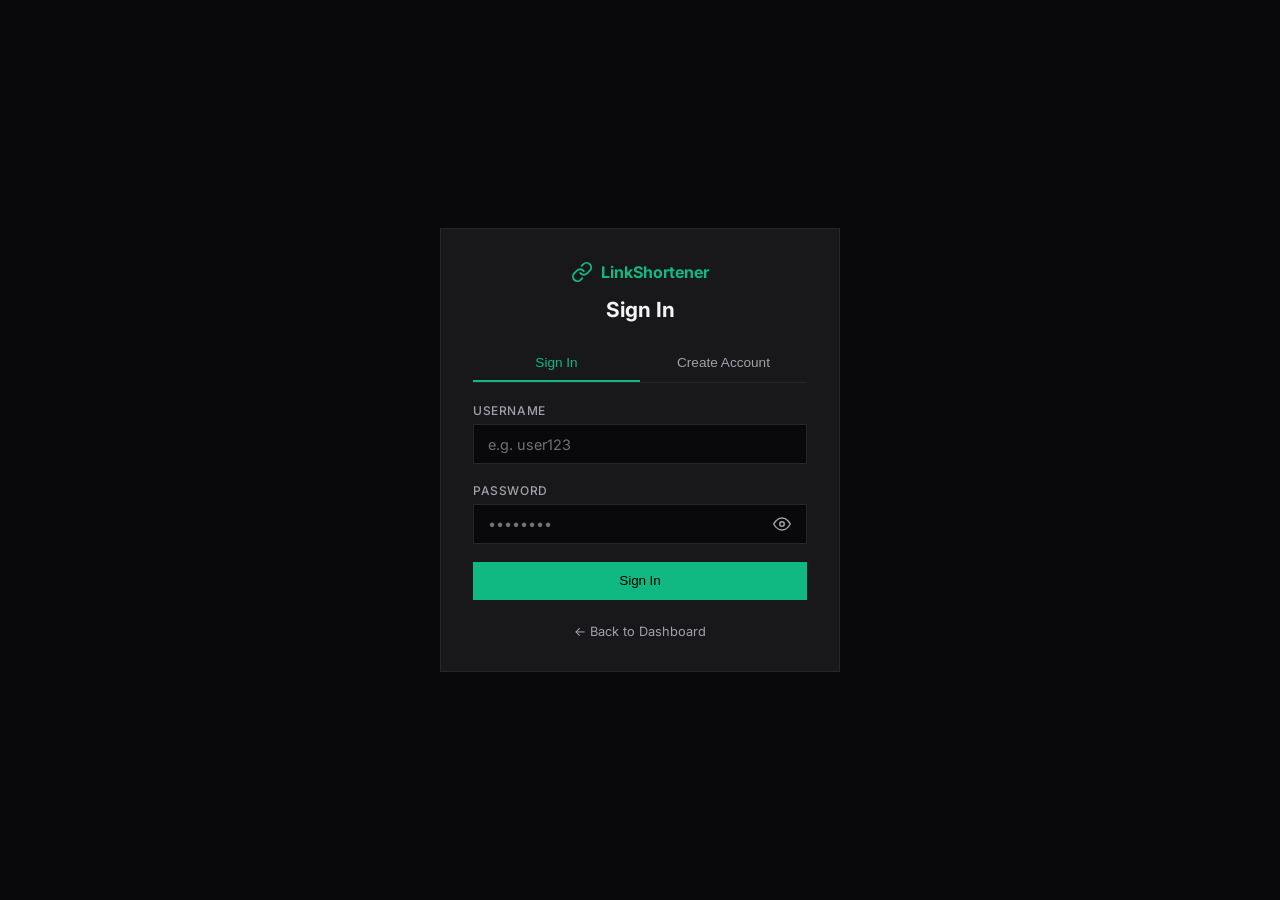
<file: static/login.html>
<!DOCTYPE html>
<html lang="en">
<head>
    <meta charset="UTF-8">
    <meta name="viewport" content="width=device-width, initial-scale=1.0">
    <title>Authentication - LinkShortener</title>
    <link rel="preconnect" href="https://fonts.googleapis.com">
    <link rel="preconnect" href="https://fonts.gstatic.com" crossorigin>
    <link href="https://fonts.googleapis.com/css2?family=JetBrains+Mono:wght@400;600&family=Inter:wght@400;500;600;700&display=swap" rel="stylesheet">
    <link rel="icon" href="data:image/svg+xml,<svg xmlns=%22http://www.w3.org/2000/svg%22 viewBox=%220 0 100 100%22><text y=%22.9em%22 font-size=%2290%22>🔗</text></svg>">
    <link rel="stylesheet" href="style.css">

</head>
<body class="auth-page">
    <div class="auth-container">
        <div class="auth-header">
            <a href="/" class="brand-link">
                <svg xmlns="http://www.w3.org/2000/svg" width="22" height="22" viewBox="0 0 24 24" fill="none" stroke="currentColor" stroke-width="2" stroke-linecap="round" stroke-linejoin="round"><path d="M10 13a5 5 0 0 0 7.54.54l3-3a5 5 0 0 0-7.07-7.07l-1.72 1.71"></path><path d="M14 11a5 5 0 0 0-7.54-.54l-3 3a5 5 0 0 0 7.07 7.07l1.71-1.71"></path></svg>
                <span>LinkShortener</span>
            </a>
            <h1 id="authTitle">Sign In</h1>
        </div>

        <div class="auth-toggle-group">
            <button type="button" id="showLoginBtn" class="auth-toggle-btn active">Sign In</button>
            <button type="button" id="showRegBtn" class="auth-toggle-btn">Create Account</button>
        </div>

        <form id="loginForm" class="auth-form-card">
            <div class="form-group">
                <label for="loginUsername">Username</label>
                <input type="text" id="loginUsername" placeholder="e.g. user123" required autocomplete="username">
            </div>
            <div class="form-group">
                <label for="loginPassword">Password</label>
                <div class="password-wrapper">
                    <input type="password" id="loginPassword" placeholder="••••••••" required autocomplete="current-password">
                    <button type="button" class="toggle-password-btn" data-target="loginPassword" aria-label="Toggle password visibility">
                        <svg class="eye-icon" xmlns="http://www.w3.org/2000/svg" width="18" height="18" viewBox="0 0 24 24" fill="none" stroke="currentColor" stroke-width="2" stroke-linecap="round" stroke-linejoin="round"><path d="M1 12s4-8 11-8 11 8 11 8-4 8-11 8-11-8-11-8z"></path><circle cx="12" cy="12" r="3"></circle></svg>
                    </button>
                </div>
            </div>
            <button type="submit" class="btn primary-btn full-width">Sign In</button>
        </form>

        <form id="registerForm" class="auth-form-card hidden">
            <div class="form-group">
                <label for="regEmail">Email Address</label>
                <input type="email" id="regEmail" placeholder="name@example.com" required autocomplete="email">
            </div>

            <div class="form-group">
                <label for="regUsername">Username</label>
                <input type="text" id="regUsername" placeholder="3-50 characters" required autocomplete="username">
            </div>

            <div class="form-group">
                <label for="regPassword">Password</label>
                <div class="password-wrapper">
                    <input type="password" id="regPassword" placeholder="At least 8 characters" required autocomplete="new-password">
                    <button type="button" class="toggle-password-btn" data-target="regPassword" aria-label="Toggle password visibility">
                        <svg class="eye-icon" xmlns="http://www.w3.org/2000/svg" width="18" height="18" viewBox="0 0 24 24" fill="none" stroke="currentColor" stroke-width="2" stroke-linecap="round" stroke-linejoin="round"><path d="M1 12s4-8 11-8 11 8 11 8-4 8-11 8-11-8-11-8z"></path><circle cx="12" cy="12" r="3"></circle></svg>
                    </button>
                </div>
            </div>
            <button type="submit" class="btn primary-btn full-width">Create Account</button>
        </form>

        <div id="authAlert" class="alert hidden"></div>
        <a href="/" class="back-link">← Back to Dashboard</a>
    </div>

    <script src="login.js"></script>
</body>
</html>
</file>
<file: static/style.css>
:root {
    --bg: #09090b;
    --surface: #18181b;
    --border: #27272a;
    --accent: #10b981;
    --accent-hover: #059669;
    --text: #f4f4f5;
    --text-muted: #a1a1aa;
    --danger: #ef4444;
    --danger-hover: #dc2626;
    --radius: 0px;
    --font-mono: 'JetBrains Mono', monospace, ui-monospace;
    --font-sans: 'Inter', system-ui, -apple-system, sans-serif;
}

* {
    box-sizing: border-box;
    margin: 0;
    padding: 0;
}

body {
    font-family: var(--font-sans);
    background-color: var(--bg);
    color: var(--text);
    min-height: 100vh;
    display: flex;
    justify-content: center;
}

.app-container {
    width: 100%;
    max-width: 960px;
    padding: clamp(1.25rem, 4vw, 2.5rem) clamp(0.75rem, 3vw, 1.5rem);
}

.app-header {
    display: flex;
    flex-wrap: wrap;
    justify-content: space-between;
    align-items: center;
    gap: 1rem;
    margin-bottom: clamp(1.5rem, 4vw, 2.5rem);
    padding-bottom: 1.25rem;
    border-bottom: 1px solid var(--border);
}

.header-brand {
    display: flex;
    align-items: center;
    gap: 0.75rem;
    color: var(--accent);
}

.header-brand h1 {
    font-size: clamp(1.15rem, 3vw, 1.35rem);
    font-weight: 700;
    color: var(--text);
    letter-spacing: -0.02em;
}

.header-auth {
    display: flex;
    flex-wrap: wrap;
    align-items: center;
    gap: 0.75rem;
}

.user-welcome {
    font-size: 0.85rem;
    color: var(--text-muted);
}

.user-welcome strong {
    color: var(--accent);
}

.card {
    background-color: var(--surface);
    border: 1px solid var(--border);
    border-radius: var(--radius);
    padding: clamp(1.25rem, 3.5vw, 1.75rem);
    margin-bottom: clamp(1.25rem, 3.5vw, 1.75rem);
    width: 100%;
}

.card-title {
    font-size: clamp(1.1rem, 2.5vw, 1.2rem);
    font-weight: 600;
    margin-bottom: 0.4rem;
    letter-spacing: -0.01em;
}

.card-subtitle {
    font-size: 0.85rem;
    color: var(--text-muted);
    margin-bottom: 1.25rem;
}

.form-group {
    display: flex;
    flex-direction: column;
    gap: 0.4rem;
    margin-bottom: 1.15rem;
}

.form-group label {
    font-size: 0.75rem;
    font-weight: 500;
    color: var(--text-muted);
    text-transform: uppercase;
    letter-spacing: 0.05em;
}

.form-group input {
    width: 100%;
    background-color: #09090b;
    border: 1px solid var(--border);
    border-radius: var(--radius);
    padding: 0.65rem 0.9rem;
    color: var(--text);
    font-family: var(--font-sans);
    font-size: 0.9rem;
    outline: none;
    transition: border-color 0.15s;
}

.form-group input::placeholder {
    color: #71717a;
}

.form-group input:focus {
    border: 1px solid #10b981;
}

.password-wrapper {
    position: relative;
    display: flex;
    align-items: center;
    width: 100%;
}

.password-wrapper input {
    padding-right: 2.75rem;
}

.toggle-password-btn {
    position: absolute;
    right: 0.75rem;
    background: none;
    border: none;
    color: var(--text-muted);
    cursor: pointer;
    display: flex;
    align-items: center;
    justify-content: center;
    padding: 0.25rem;
}

.toggle-password-btn:hover {
    color: var(--accent);
}

.form-row {
    display: grid;
    grid-template-columns: repeat(auto-fit, minmax(min(100%, 200px), 1fr));
    gap: 1rem;
}

.btn {
    display: inline-flex;
    align-items: center;
    justify-content: center;
    gap: 0.5rem;
    padding: 0.65rem 1.15rem;
    border-radius: var(--radius);
    font-size: 0.85rem;
    font-weight: 500;
    letter-spacing: -0.01em;
    cursor: pointer;
    border: 1px solid transparent;
    text-decoration: none;
    transition: background-color 0.15s, border-color 0.15s;
    white-space: nowrap;
}

.primary-btn {
    background-color: var(--accent);
    color: #000000;
}

.primary-btn:hover {
    background-color: var(--accent-hover);
}

.secondary-btn {
    background-color: var(--bg);
    border-color: var(--border);
    color: var(--text);
}

.secondary-btn:hover {
    border-color: var(--text-muted);
}

.danger-btn {
    background-color: var(--danger);
    color: #ffffff;
}

.danger-btn:hover {
    background-color: var(--danger-hover);
}

.table-btn {
    padding: 0.35rem 0.65rem;
    font-size: 0.75rem;
}

.full-width {
    width: 100%;
}

.result-box, .search-row {
    display: flex;
    flex-wrap: wrap;
    gap: 0.75rem;
    align-items: center;
}

.result-box {
    margin-top: 1rem;
}

.result-box input, .search-row input {
    flex: 1 1 200px;
    min-width: 0;
    background-color: #09090b;
    border: 1px solid var(--border);
    border-radius: var(--radius);
    padding: 0.65rem 0.9rem;
    font-size: 0.9rem;
    outline: none;
    transition: border-color 0.15s;
}

.result-box input {
    color: #10b981;
    font-family: var(--font-mono);
    font-weight: 600;
}

.search-row input {
    color: var(--text);
}

.search-row input::placeholder {
    color: #71717a;
}

.search-row input:focus {
    border: 1px solid #10b981;
}

.qr-container {
    margin-top: 1.5rem;
    display: flex;
    justify-content: center;
    align-items: center;
    padding: clamp(1rem, 3vw, 1.5rem);
    background-color: #09090b;
    border: 1px solid var(--border);
    border-radius: var(--radius);
}

.qr-container #qrCanvas {
    background-color: #ffffff;
    padding: 0.85rem;
    display: inline-flex;
    justify-content: center;
    align-items: center;
    border-radius: var(--radius);
}

.qr-container img {
    display: block;
    max-width: 160px;
    width: 100%;
    height: auto;
}

.table-wrapper {
    width: 100%;
    overflow-x: auto;
    -webkit-overflow-scrolling: touch;
}

.links-table {
    width: 100%;
    border-collapse: collapse;
    margin-top: 1rem;
    text-align: left;
    min-width: 500px;
}

.links-table th, .links-table td {
    padding: 0.75rem 0.85rem;
    border-bottom: 1px solid var(--border);
    font-size: 0.85rem;
}

.links-table th {
    color: var(--text-muted);
    font-weight: 500;
    text-transform: uppercase;
    font-size: 0.75rem;
    letter-spacing: 0.05em;
}

.links-table a {
    color: var(--accent);
    text-decoration: none;
    font-family: var(--font-mono);
}

.links-table a:hover {
    text-decoration: underline;
}

.truncate {
    max-width: clamp(120px, 25vw, 300px);
    white-space: nowrap;
    overflow: hidden;
    text-overflow: ellipsis;
}

.metrics-grid {
    display: grid;
    grid-template-columns: repeat(auto-fit, minmax(min(100%, 150px), 1fr));
    gap: 1rem;
    margin-bottom: 1.5rem;
}

.metric-card {
    background-color: #09090b;
    border: 1px solid var(--border);
    border-radius: var(--radius);
    padding: 1.15rem;
    display: flex;
    flex-direction: column;
    gap: 0.4rem;
}

.metric-label {
    font-size: 0.75rem;
    color: var(--text-muted);
    text-transform: uppercase;
}

.metric-value {
    font-size: 1.35rem;
    font-weight: 700;
    font-family: var(--font-mono);
}

.text-success {
    color: var(--accent);
}

.charts-grid {
    display: grid;
    grid-template-columns: repeat(auto-fit, minmax(min(100%, 280px), 1fr));
    gap: 1.5rem;
}

.chart-card h3 {
    font-size: 0.9rem;
    margin-bottom: 1rem;
    color: var(--text-muted);
}

.canvas-wrapper {
    position: relative;
    height: 220px;
}

/* Standalone Auth Page */
.auth-page {
    align-items: center;
    background-color: var(--bg);
    padding: 1rem;
}

.auth-container {
    width: 100%;
    max-width: 400px;
    padding: clamp(1.25rem, 5vw, 2rem);
    background-color: var(--surface);
    border: 1px solid var(--border);
    border-radius: var(--radius);
    margin: auto;
}

.auth-header {
    margin-bottom: 1.5rem;
    text-align: center;
}

.brand-link {
    display: inline-flex;
    align-items: center;
    gap: 0.5rem;
    color: var(--accent);
    text-decoration: none;
    font-weight: 700;
    margin-bottom: 0.85rem;
}

.auth-header h1 {
    font-size: 1.3rem;
    font-weight: 700;
}

.auth-toggle-group {
    display: flex;
    border-bottom: 1px solid var(--border);
    margin-bottom: 1.25rem;
}

.auth-toggle-btn {
    flex: 1;
    padding: 0.6rem;
    background: none;
    border: none;
    color: var(--text-muted);
    font-size: 0.85rem;
    font-weight: 500;
    cursor: pointer;
    border-bottom: 2px solid transparent;
}

.auth-toggle-btn.active {
    color: var(--accent);
    border-bottom-color: var(--accent);
}

.alert {
    margin-top: 1rem;
    padding: 0.75rem;
    border-radius: var(--radius);
    font-size: 0.8rem;
    background-color: rgba(239, 68, 68, 0.1);
    color: #fca5a5;
    border: 1px solid rgba(239, 68, 68, 0.3);
}

.back-link {
    display: block;
    text-align: center;
    margin-top: 1.5rem;
    font-size: 0.8rem;
    color: var(--text-muted);
    text-decoration: none;
}

.back-link:hover {
    color: var(--text);
}

.hidden {
    display: none !important;
}

.app-footer {
    text-align: center;
    margin-top: 2.5rem;
    color: var(--text-muted);
    font-size: 0.8rem;
}
</file>
